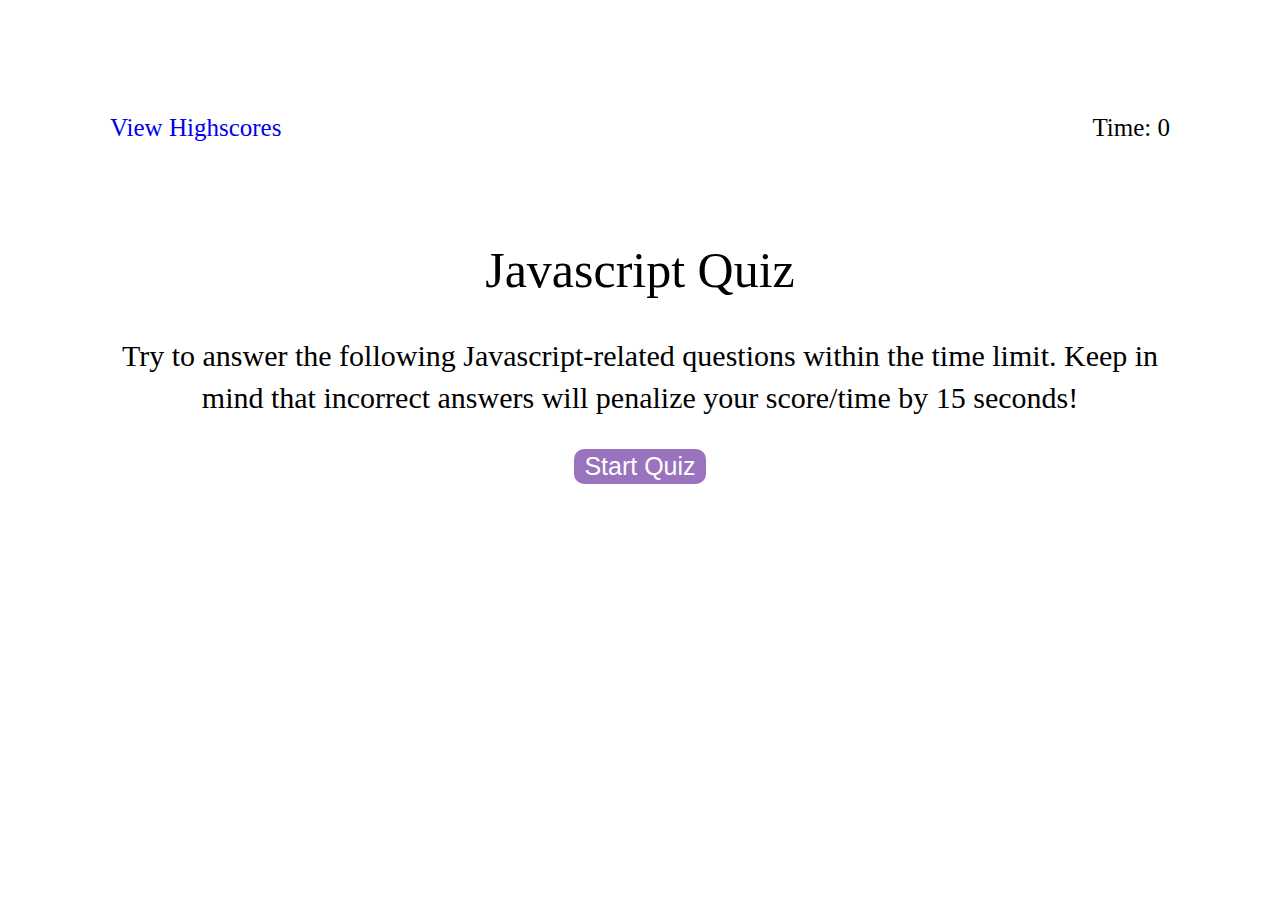
<file: index.html>
<!DOCTYPE html>
<html lang="en">

<head>
    <meta charset="UTF-8">
    <meta name="viewport" content="width=device-width, initial-scale=1.0">
    <title>Javascript Quiz</title>
    <link rel="stylesheet" href="./css/reset.css">
    <link rel="stylesheet" href="./css/style.css">
</head>

<body>

    <header>
        <a href="./highscores.html" id="highscores">View Highscores</a>
        <p id="timer">Time: 0</p>
    </header>

    <main id="initial-page">
        <h1>Javascript Quiz</h1>
        <h2>Try to answer the following Javascript-related questions within the time limit. Keep in mind that incorrect
            answers will penalize your score/time by 15 seconds!</h2>
        <button id="start-button">Start Quiz</button>
    </main>

    <section id="question">
        <h1 id="question-title"></h1>
        <button id="answer1"></button>
        <button id="answer2"></button>
        <button id="answer3"></button>
        <button id="answer4"></button>
    </section>

    <section id="correct">
        <p>Correct!</p>
    </section>

    <section id="wrong">
        <p>Wrong!</p>
    </section>

    <section id="all-done">
        <h1>All done!</h1>
        <p id="final-score-message"></p>
        <section class="initials-form">
            <label for="initials">Enter initials:</label>
            <input id="initials" type="text" maxlength="3" />
            <button id="submit-button">Submit</button>
        </section>
    </section>

    <script src="./script/script.js"></script>
</body>

</html>
</file>
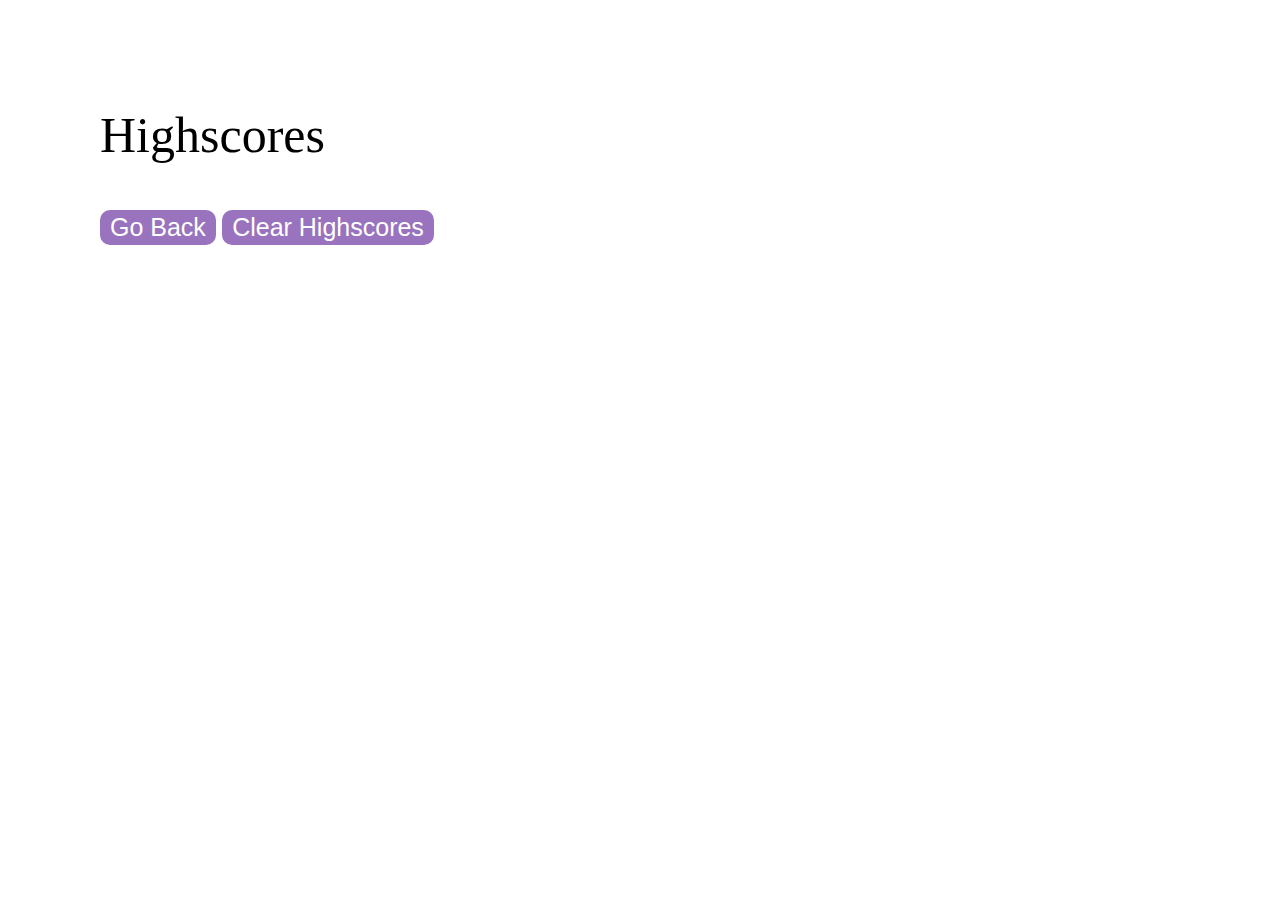
<file: highscores.html>
<!DOCTYPE html>
<html lang="en">

<head>
    <meta charset="UTF-8">
    <meta name="viewport" content="width=device-width, initial-scale=1.0">
    <title>Highscores</title>
    <link rel="stylesheet" href="./css/reset.css">
    <link rel="stylesheet" href="./css/style.css">
</head>

<body>

    <main id="highscores-page">
        <h1>Highscores</h1>
        <ol id="highscores-list">
        </ol>
    </main>

    <section id="highscores-buttons">
        <button id="go-back-button">Go Back</button>
        <button id="clear-highscores-button">Clear Highscores</button>
    </section>

    <script src="./script/highscores.js"></script>
</body>

</html>
</file>
<file: css/style.css>
body {
    line-height: 1.4;
    padding: 100px;
    font-size: 25px;
}

h1 {
    font-size: 50px;
}

h2 {
    font-size: 30px;
    font-weight: normal;
}

header {
    display: flex;
    justify-content: space-between;
    font-size: 25px;
    padding: 10px;
    margin-bottom: 80px;
}

#highscores {
    align-items: flex-start;
    text-decoration: none;
}

#timer {
    align-items: flex-end;
}

main {
    display: flex;
    flex-wrap: wrap;
    justify-content: center;
    align-items: center;
    flex-direction: column;
}

main h2 {
    margin-bottom: 30px;
    margin-top: 30px;
    text-align: center;
}

button {
    background-color: rgb(153, 115, 189);
    color: white;
    font-size: 25px;
    border: none;
    padding: 3px 10px;
    border-radius: 10px;
}

button:hover {
    background-color: rgb(190, 170, 209);
    cursor: pointer;
}

#question button {
    display: flex;
    flex-wrap: wrap;
    flex-direction: column;
    margin: 5px;
    align-items: center;
}

.initials-form {
    display: flex;
    align-items: center;
}

#initials {
    height: 26px;
    margin: 0 5px;
}

#question {
    display: none;
}

#correct,
#wrong {
    display: none;
    border-top: solid rgb(175, 175, 175);
    color: rgb(175, 175, 175);
    font-size: 30px;
    margin-top: 20px;
    font-style: italic;
}

#all-done {
    display: none;
}

#highscores-page {
    align-items: flex-start;
}

#highscores-list {
    list-style: decimal-leading-zero;
    padding-left: 45px;
    background-color: rgb(217, 208, 225);
    width: 85%;
    margin: 20px 0 20px;
}
</file>
